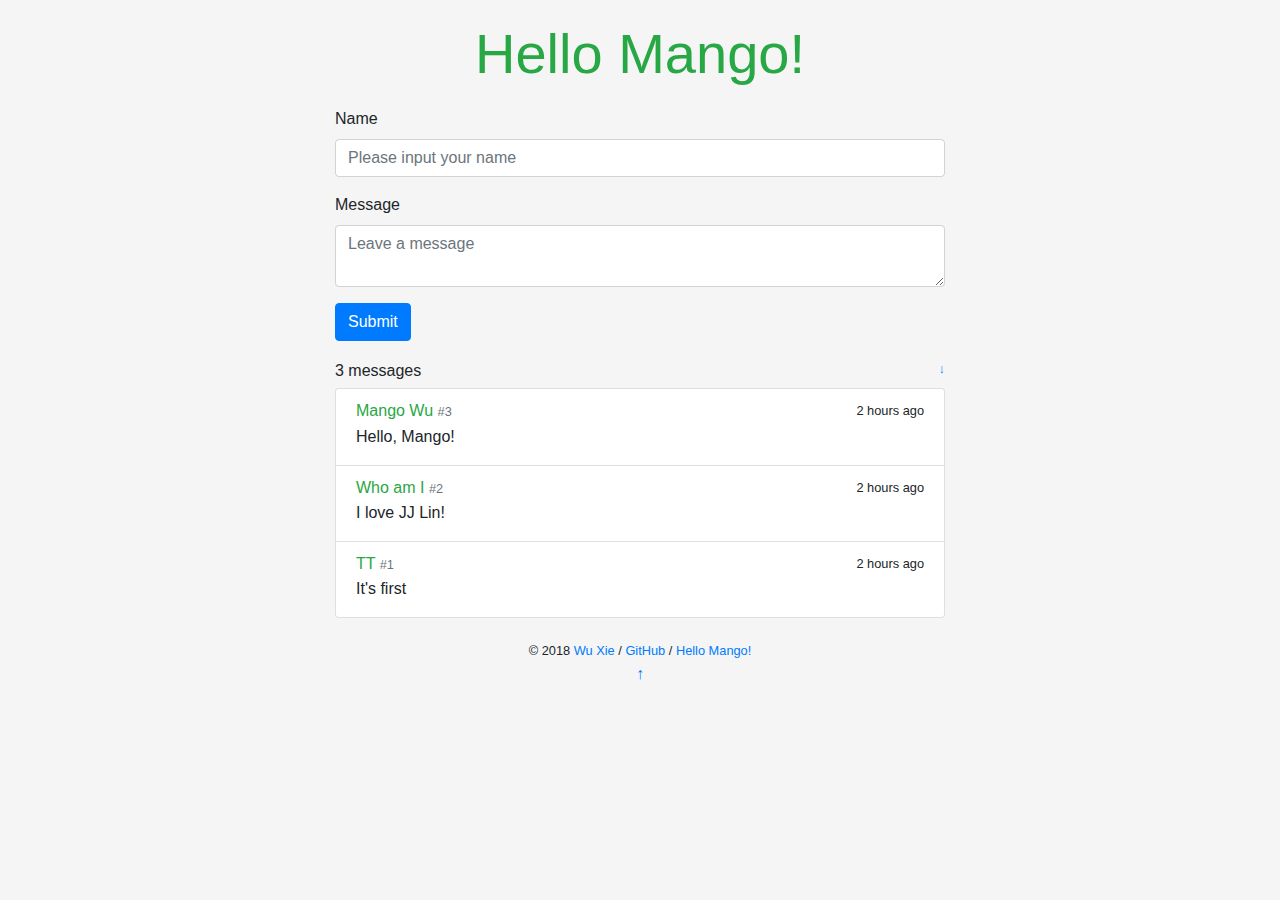
<file: sayhello/templates/base.html>
<!DOCTYPE html>
<html lang="zh-cn">
<head>
	<meta charset="UTF-8">
	<title>Hello Mango!</title>
	<link rel="stylesheet" href="../static/css/bootstrap.min.css">
	<link rel="stylesheet" href="../static/css/style.css">
</head>
<body>
<main class="container">
	<header>
		<h1 class="text-center display-4">
			<a href="#" class="text-success"><strong>Hello Mango!</strong></a>
		</h1>
	</header>
	<div class="forms">
		<form role="form" method="post" action="#">
			<div class="form-group">
				<label for="name">Name</label>
				<input type="text" class="form-control" id="name" placeholder="Please input your name">
			</div>
			<div class="form-group">
				<label for="message">Message</label>
				<textarea type="text" class="form-control" id="message" placeholder="Leave a message" rows="2"></textarea>
			</div>
			<div class="form-group">
				<button type="submit" class="btn btn-primary">Submit</button>
			</div>
		</form>
	</div>
	<h5>3 messages
		<small class="float-right">
			<a href="#bottom" title="Go Bottom">&darr;</a>
		</small>
	</h5>
	<div class="list-group">
		<a class="list-group-item list-group-item-action flex-column">
			<div class="d-flex w-100 justify-content-between">
				<h5 class="mb-1 text-success">Mango Wu
					<small class="text-muted"> #3</small>
				</h5>
				<small data-toggle="tooltip" data-placement="top"
					   data-timestamp=""
					   data-delay="500">
					2 hours ago
				</small>
			</div>
			<p class="mb-1">Hello, Mango!</p>
		</a>
		<a class="list-group-item list-group-item-action flex-column">
			<div class="d-flex w-100 justify-content-between">
				<h5 class="mb-1 text-success">Who am I
					<small class="text-muted"> #2</small>
				</h5>
				<small data-toggle="tooltip" data-placement="top"
					   data-timestamp=""
					   data-delay="500">
					2 hours ago
				</small>
			</div>
			<p class="mb-1">I love JJ Lin!</p>
		</a>
		<a class="list-group-item list-group-item-action flex-column">
		<div class="d-flex w-100 justify-content-between">
			<h5 class="mb-1 text-success">TT
				<small class="text-muted"> #1</small>
			</h5>
			<small data-toggle="tooltip" data-placement="top"
				   data-timestamp=""
				   data-delay="500">
				2 hours ago
			</small>
		</div>
		<p class="mb-1">It's first</p>
	</a>
	</div>
	<footer class="text-center">
		<small> &copy; 2018 <a href="#" title="Design By Wu Xie">Wu Xie</a> /
			<a href="https://github.com/shiehng" title="Fork me on GitHub">GitHub</a> /
			<a href="#" title="Nothing can do">Hello Mango!</a>
		</small>
		<p><a id="bottom" href="#" title="Go to top">&uarr;</a></p>
	</footer>
</main>
<script src="../static/js/jquery-3.3.1.min.js"></script>
<script src="../static/js/popper.min.js"></script>
<script src="../static/js/bootstrap.min.js"></script>
</body>
</html>
</file>
<file: sayhello/static/css/style.css>
*{
    margin: 0;
    padding: 0;
}
body{
    background: rgb(245, 245, 245);
}
.container{
    max-width: 640px;
}
header{
    margin-top: 20px;
}
header a{
    text-decoration: none!important;
}
.forms{
    margin: 20px auto;
}
h5{
    font-size: 16px;
}
footer{
    margin-top: 20px;
}
</file>
